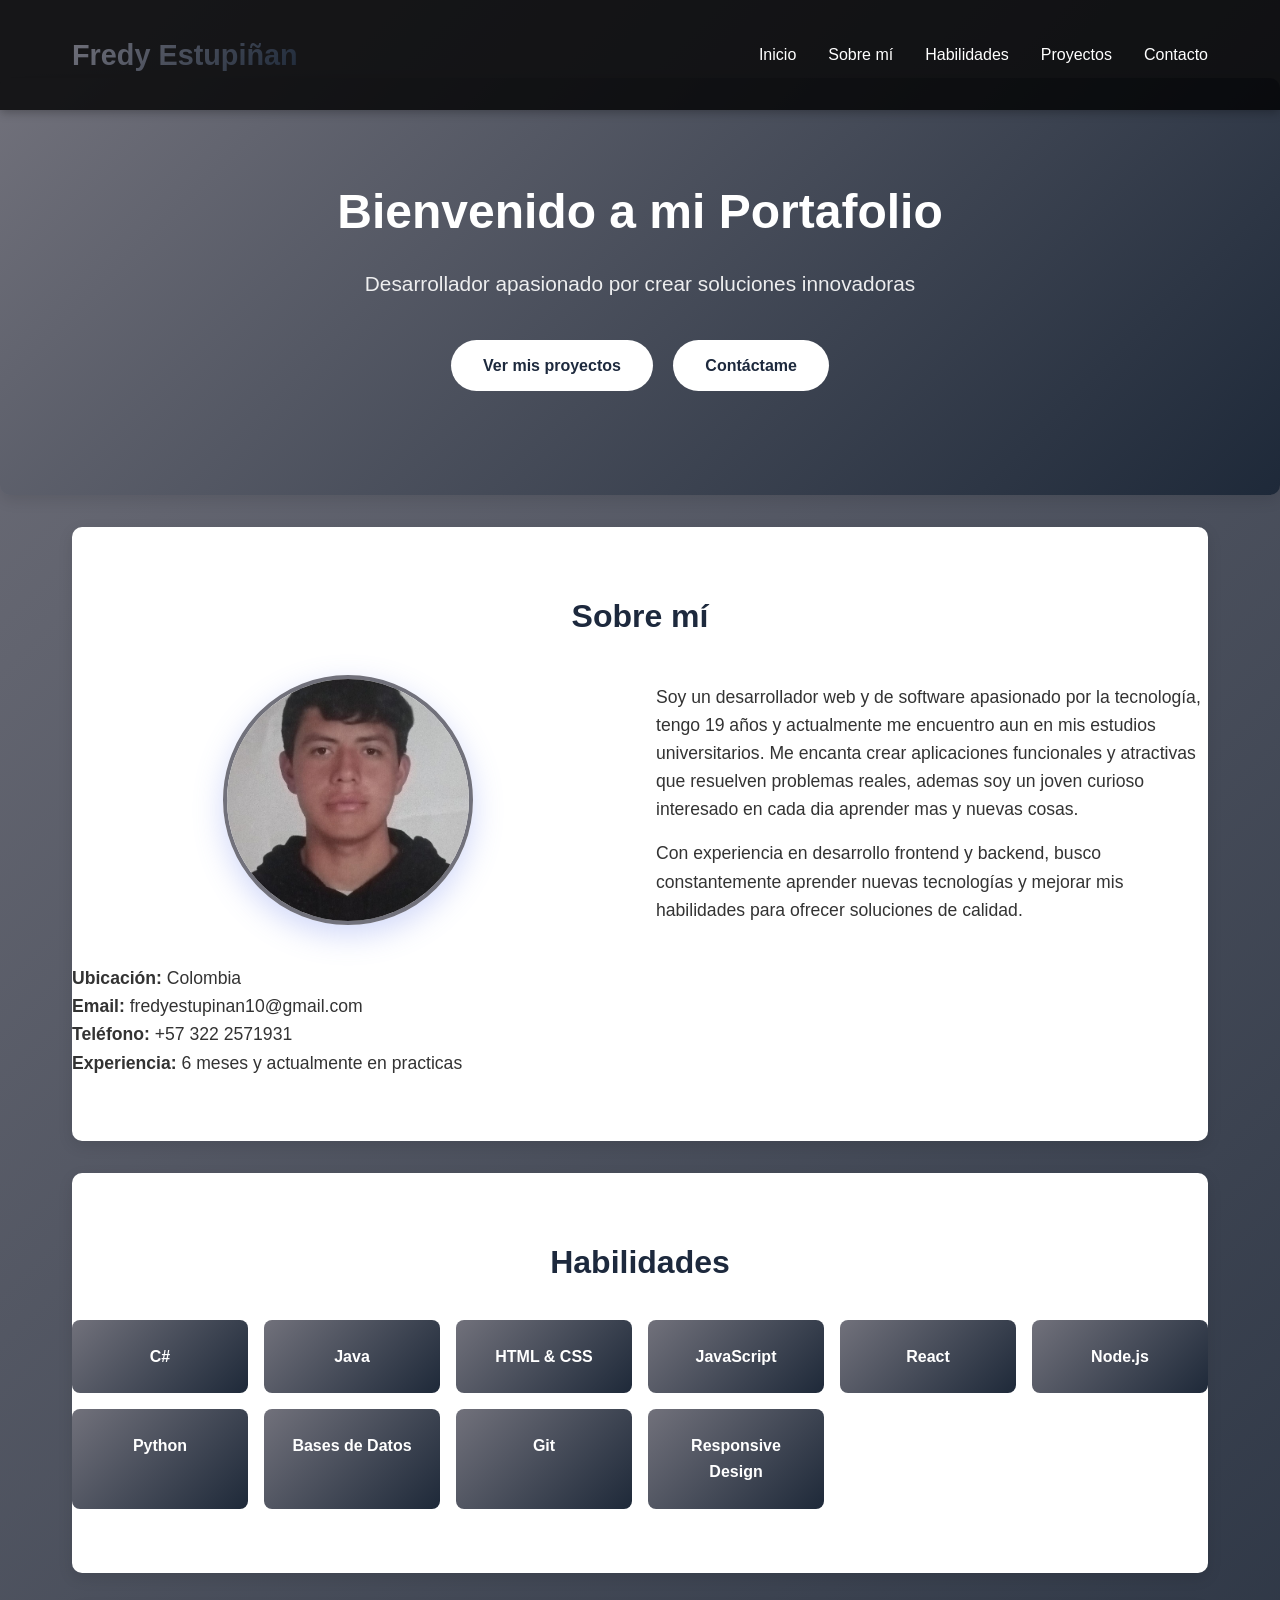
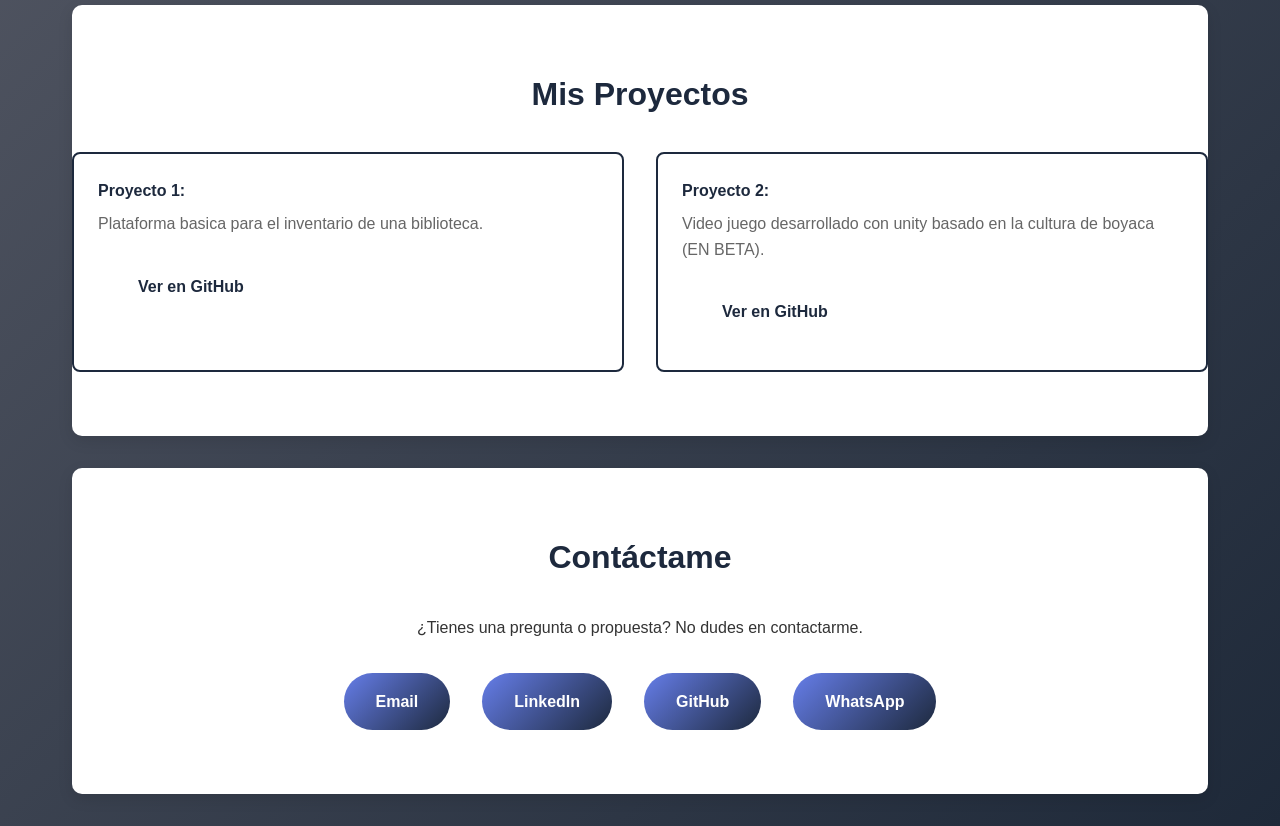
<file: Portafoleo/index.html>
<!DOCTYPE html>
<html lang="es">
<head>
    <meta charset="UTF-8">
    <meta name="viewport" content="width=device-width, initial-scale=1.0">
    <title>Mi Portafolio - Fredy Estupiñan</title>
    <style>
        * {
            margin: 0;
            padding: 0;
            box-sizing: border-box;
        }

        body {
            font-family: 'Segoe UI', Tahoma, Geneva, Verdana, sans-serif;
            background: linear-gradient(135deg, #71717B 0%, #1E2939 100%);
            color: #333;
            line-height: 1.6;
        }

        header {
            background: rgba(0, 0, 0, 0.8);
            color: white;
            padding: 2rem 0;
            position: sticky;
            top: 0;
            z-index: 100;
            box-shadow: 0 2px 10px rgba(0, 0, 0, 0.3);
        }

        nav {
            max-width: 1200px;
            margin: 0 auto;
            display: flex;
            justify-content: space-between;
            align-items: center;
            padding: 0 2rem;
        }

        nav h1 {
            font-size: 1.8rem;
            background: linear-gradient(135deg, #71717B
, #1E2939);
            -webkit-background-clip: text;
            -webkit-text-fill-color: transparent;
            background-clip: text;
        }

        nav ul {
            display: flex;
            list-style: none;
            gap: 2rem;
        }

        nav a {
            color: white;
            text-decoration: none;
            transition: color 0.3s ease;
        }

        nav a:hover {
            color: #1D293D;
        }

        .hero {
            background: linear-gradient(135deg, #71717B 0%, #1E2939 100%);
            color: white;
            padding: 6rem 2rem;
            text-align: center;
            margin-top: -2rem;
        }

        .hero h2 {
            font-size: 3rem;
            margin-bottom: 1rem;
            animation: slideInDown 0.8s ease;
        }

        .hero p {
            font-size: 1.3rem;
            margin-bottom: 2rem;
            opacity: 0.9;
            animation: slideInUp 0.8s ease;
        }

        .btn {
            display: inline-block;
            background: white;
            color: #1D293D;
            padding: 0.8rem 2rem;
            border-radius: 50px;
            text-decoration: none;
            font-weight: bold;
            transition: transform 0.3s ease, box-shadow 0.3s ease;
            margin: 0.5rem;
        }

        .btn:hover {
            transform: translateY(-3px);
            box-shadow: 0 10px 20px rgba(0, 0, 0, 0.2);
        }

        .container {
            max-width: 1200px;
            margin: 0 auto;
            padding: 0 2rem;
        }

        section {
            padding: 4rem 0;
            background: white;
            margin-bottom: 2rem;
            border-radius: 10px;
            box-shadow: 0 5px 15px rgba(0, 0, 0, 0.1);
        }

        h3 {
            font-size: 2rem;
            margin-bottom: 2rem;
            color: #1D293D;
            text-align: center;
        }

        .about-content {
            display: grid;
            grid-template-columns: 1fr 1fr;
            gap: 2rem;
            align-items: center;
        }

        .about-photo {
            text-align: center;
        }

        .about-photo img {
            width: 250px;
            height: 250px;
            border-radius: 50%;
            border: 4px solid #71717B;
            object-fit: cover;
            box-shadow: 0 10px 30px rgba(102, 126, 234, 0.3);
            transition: transform 0.3s ease;
        }

        .about-photo img:hover {
            transform: scale(1.05);
        }

        .about-text {
            font-size: 1.1rem;
        }

        .skills {
            display: grid;
            grid-template-columns: repeat(auto-fit, minmax(150px, 1fr));
            gap: 1rem;
        }

        .skill-card {
            background: linear-gradient(135deg, #71717B 0%, #1E2939 100%);
            color: white;
            padding: 1.5rem;
            border-radius: 8px;
            text-align: center;
            font-weight: bold;
            transition: transform 0.3s ease;
        }

        .skill-card:hover {
            transform: translateY(-5px);
        }

        .projects {
            display: grid;
            grid-template-columns: repeat(auto-fit, minmax(300px, 1fr));
            gap: 2rem;
        }

        .project-card {
            border: 2px solid #1D293D;
            border-radius: 8px;
            padding: 1.5rem;
            transition: transform 0.3s ease, box-shadow 0.3s ease;
        }

        .project-card:hover {
            transform: translateY(-5px);
            box-shadow: 0 10px 25px rgba(102, 126, 234, 0.3);
        }

        .project-card h4 {
            color: #1D293D;
            margin-bottom: 0.5rem;
        }

        .project-card p {
            color: #666;
            margin-bottom: 1rem;
        }

        .contact-info {
            text-align: center;
        }

        .contact-links {
            display: flex;
            justify-content: center;
            gap: 2rem;
            margin-top: 2rem;
            flex-wrap: wrap;
        }

        .contact-links a {
            color: white;
            background: linear-gradient(135deg, #667eea 0%, #1D293D 100%);
            padding: 1rem 2rem;
            border-radius: 50px;
            text-decoration: none;
            font-weight: bold;
            transition: transform 0.3s ease;
        }

        .contact-links a:hover {
            transform: scale(1.05);
        }

        footer {
            background: rgba(0, 0, 0, 0.9);
            color: white;
            text-align: center;
            padding: 2rem;
            margin-top: 2rem;
        }

        @keyframes slideInDown {
            from {
                transform: translateY(-50px);
                opacity: 0;
            }
            to {
                transform: translateY(0);
                opacity: 1;
            }
        }

        @keyframes slideInUp {
            from {
                transform: translateY(50px);
                opacity: 0;
            }
            to {
                transform: translateY(0);
                opacity: 1;
            }
        }

        @media (max-width: 768px) {
            nav ul {
                gap: 1rem;
            }

            .hero h2 {
                font-size: 2rem;
            }

            .about-content {
                grid-template-columns: 1fr;
            }

            .projects {
                grid-template-columns: 1fr;
            }
        }
    </style>
</head>
<body>
    <header>
        <nav>
            <h1>Fredy Estupiñan</h1>

            
            <ul>
                <li><a href="#inicio">Inicio</a></li>
                <li><a href="#sobre">Sobre mí</a></li>
                <li><a href="#habilidades">Habilidades</a></li>
                <li><a href="#proyectos">Proyectos</a></li>
                <li><a href="#contacto">Contacto</a></li>
            </ul>
        </nav>
    </header>

    <section class="hero" id="inicio">
        <h2>Bienvenido a mi Portafolio</h2>
        <p>Desarrollador apasionado por crear soluciones innovadoras</p>
        <a href="#proyectos" class="btn">Ver mis proyectos</a>
        <a href="#contacto" class="btn">Contáctame</a>
    </section>

    <main class="container">
        <section id="sobre">
            <h3>Sobre mí</h3>
            <div class="about-content">
                <div class="about-photo">
                    <img src="images/fredy e.jpeg" alt="Foto de Fredy Estupiñan">
                </div>
                <div class="about-text">
                    <p>Soy un desarrollador web y de software apasionado por la tecnología, tengo 19 años y actualmente me encuentro aun en mis estudios universitarios. Me encanta crear aplicaciones funcionales y atractivas que resuelven problemas reales, ademas soy un joven curioso interesado en cada dia aprender mas y nuevas cosas.</p>
                    <p style="margin-top: 1rem;">Con experiencia en desarrollo frontend y backend, busco constantemente aprender nuevas tecnologías y mejorar mis habilidades para ofrecer soluciones de calidad.</p>
                </div>
                <div class="about-text">
                    <p><strong>Ubicación:</strong> Colombia</p>
                    <p><strong>Email:</strong> fredyestupinan10@gmail.com</p>
                    <p><strong>Teléfono:</strong> +57 322 2571931</p>
                    <p><strong>Experiencia:</strong> 6 meses y actualmente en practicas</p>
                </div>
            </div>
        </section>

        <section id="habilidades">
            <h3>Habilidades</h3>
            <div class="skills">
                <div class="skill-card">C#</div>
                <div class="skill-card">Java</div>
                <div class="skill-card">HTML & CSS</div>
                <div class="skill-card">JavaScript</div>
                <div class="skill-card">React</div>
                <div class="skill-card">Node.js</div>
                <div class="skill-card">Python</div>
                <div class="skill-card">Bases de Datos</div>
                <div class="skill-card">Git</div>
                <div class="skill-card">Responsive Design</div>
            </div>
        </section>

        <section id="proyectos">
            <h3>Mis Proyectos</h3>
            <div class="projects">
                <div class="project-card">
                    <h4>Proyecto 1:</h4>
                    <p>Plataforma basica para el inventario de una biblioteca.</p>
                    <a href="https://github.com/fredysan651/ProyectoBblioteca/tree/main/work%20space%20proyecto/ProyectoBiblioteca" target="_blank" class="btn">Ver en GitHub</a>
                </div>
                <div class="project-card">
                    <h4>Proyecto 2:</h4>
                    <p>Video juego desarrollado con unity basado en la cultura de boyaca (EN BETA).</p>
                    <a href="https://github.com/fredysan651/BoyacaAdventure" target="_blank" class="btn">Ver en GitHub</a>

        </section>

        <section id="contacto">
            <div class="contact-info">
                <h3>Contáctame</h3>
                <p>¿Tienes una pregunta o propuesta? No dudes en contactarme.</p>
                <div class="contact-links">
                    <a href="mailto:fredyestupinan10@gmail.com">Email</a>
                    <a href="https://www.linkedin.com/in/fredy-santiago-estupi%C3%B1%C3%A1n-velasquez-65b95a351/" target="_blank">LinkedIn</a>
                    <a href="https://github.com/fredysan651" target="_blank"> GitHub</a>
                    <a href="https://wa.me/573222571931" target="_blank">WhatsApp</a>
                </div>
            </div>
        </section>
    </main>

</body>
</html>
</file>
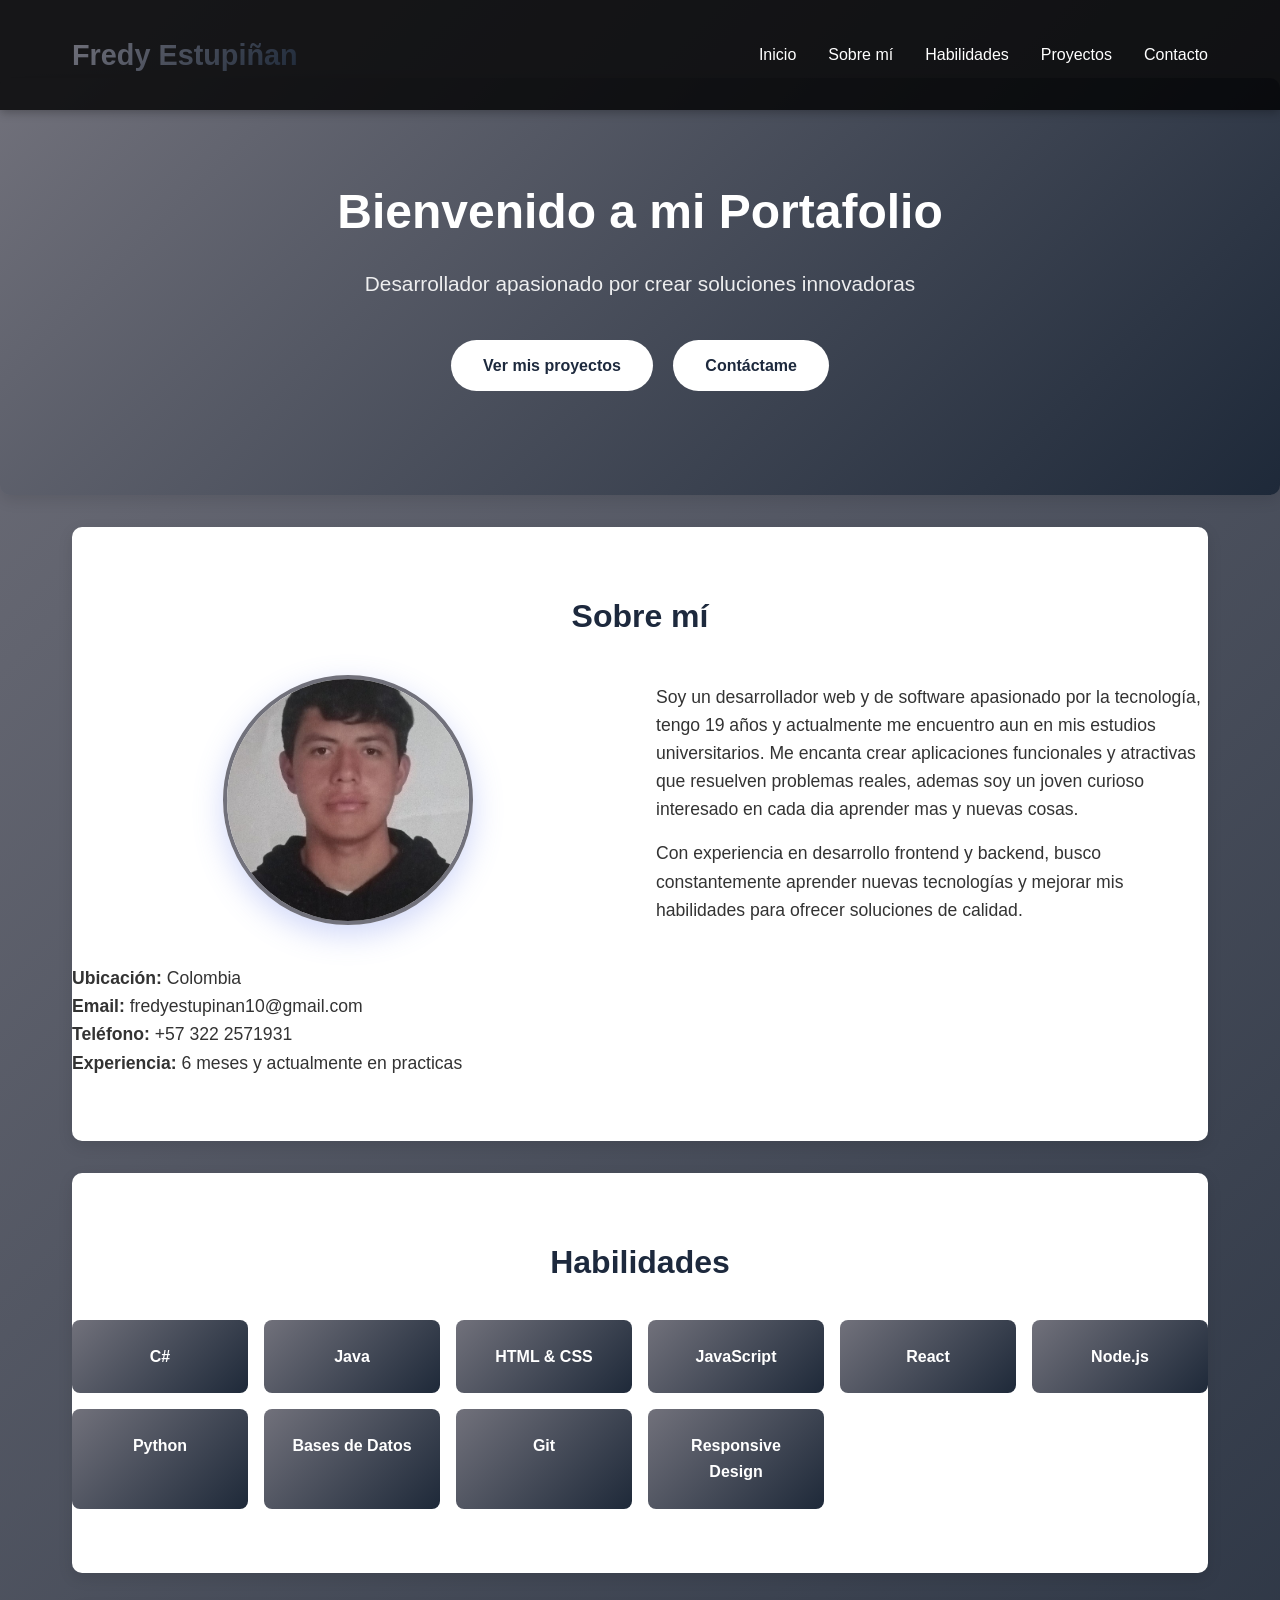
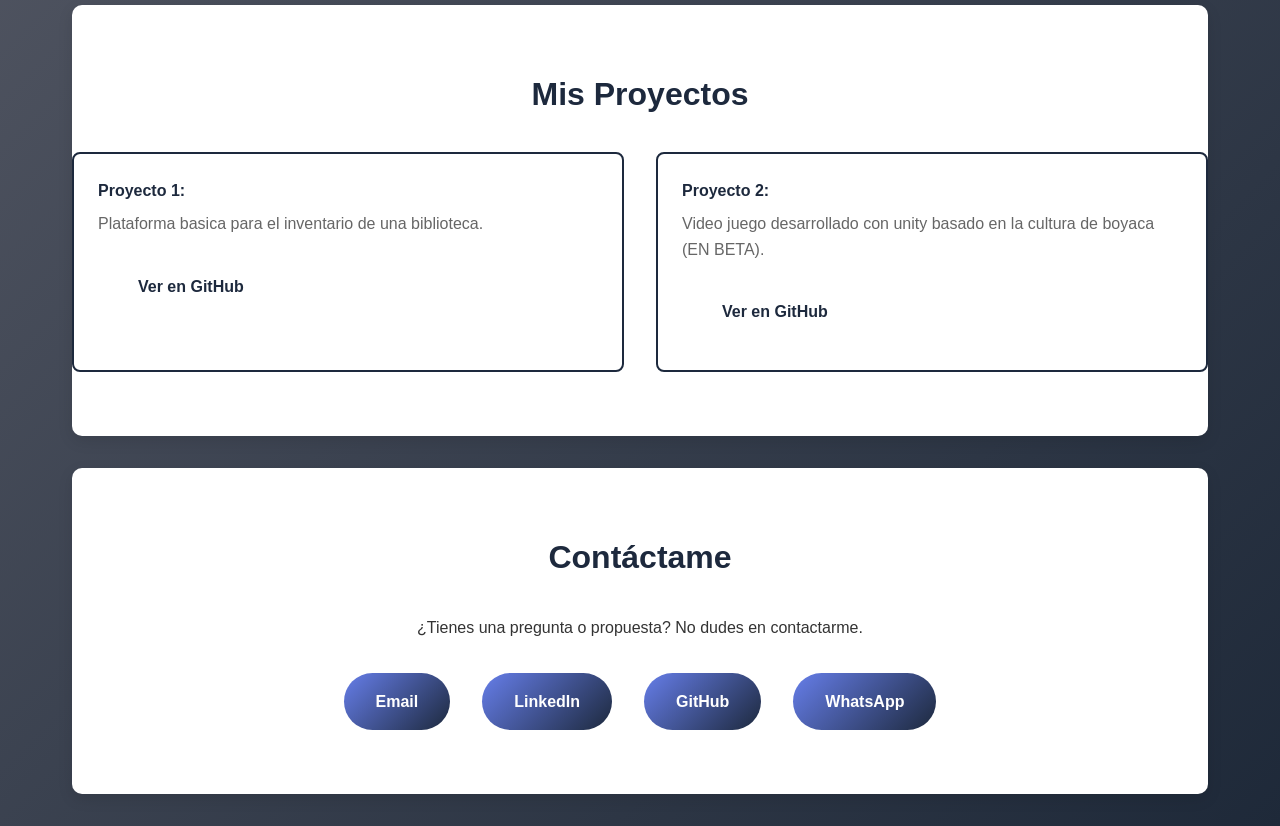
<file: Portafoleo/Portafole.html>
<!DOCTYPE html>
<html lang="es">
<head>
    <meta charset="UTF-8">
    <meta name="viewport" content="width=device-width, initial-scale=1.0">
    <title>Mi Portafolio - Fredy Estupiñan</title>
    <style>
        * {
            margin: 0;
            padding: 0;
            box-sizing: border-box;
        }

        body {
            font-family: 'Segoe UI', Tahoma, Geneva, Verdana, sans-serif;
            background: linear-gradient(135deg, #71717B 0%, #1E2939 100%);
            color: #333;
            line-height: 1.6;
        }

        header {
            background: rgba(0, 0, 0, 0.8);
            color: white;
            padding: 2rem 0;
            position: sticky;
            top: 0;
            z-index: 100;
            box-shadow: 0 2px 10px rgba(0, 0, 0, 0.3);
        }

        nav {
            max-width: 1200px;
            margin: 0 auto;
            display: flex;
            justify-content: space-between;
            align-items: center;
            padding: 0 2rem;
        }

        nav h1 {
            font-size: 1.8rem;
            background: linear-gradient(135deg, #71717B
, #1E2939);
            -webkit-background-clip: text;
            -webkit-text-fill-color: transparent;
            background-clip: text;
        }

        nav ul {
            display: flex;
            list-style: none;
            gap: 2rem;
        }

        nav a {
            color: white;
            text-decoration: none;
            transition: color 0.3s ease;
        }

        nav a:hover {
            color: #1D293D;
        }

        .hero {
            background: linear-gradient(135deg, #71717B 0%, #1E2939 100%);
            color: white;
            padding: 6rem 2rem;
            text-align: center;
            margin-top: -2rem;
        }

        .hero h2 {
            font-size: 3rem;
            margin-bottom: 1rem;
            animation: slideInDown 0.8s ease;
        }

        .hero p {
            font-size: 1.3rem;
            margin-bottom: 2rem;
            opacity: 0.9;
            animation: slideInUp 0.8s ease;
        }

        .btn {
            display: inline-block;
            background: white;
            color: #1D293D;
            padding: 0.8rem 2rem;
            border-radius: 50px;
            text-decoration: none;
            font-weight: bold;
            transition: transform 0.3s ease, box-shadow 0.3s ease;
            margin: 0.5rem;
        }

        .btn:hover {
            transform: translateY(-3px);
            box-shadow: 0 10px 20px rgba(0, 0, 0, 0.2);
        }

        .container {
            max-width: 1200px;
            margin: 0 auto;
            padding: 0 2rem;
        }

        section {
            padding: 4rem 0;
            background: white;
            margin-bottom: 2rem;
            border-radius: 10px;
            box-shadow: 0 5px 15px rgba(0, 0, 0, 0.1);
        }

        h3 {
            font-size: 2rem;
            margin-bottom: 2rem;
            color: #1D293D;
            text-align: center;
        }

        .about-content {
            display: grid;
            grid-template-columns: 1fr 1fr;
            gap: 2rem;
            align-items: center;
        }

        .about-photo {
            text-align: center;
        }

        .about-photo img {
            width: 250px;
            height: 250px;
            border-radius: 50%;
            border: 4px solid #71717B;
            object-fit: cover;
            box-shadow: 0 10px 30px rgba(102, 126, 234, 0.3);
            transition: transform 0.3s ease;
        }

        .about-photo img:hover {
            transform: scale(1.05);
        }

        .about-text {
            font-size: 1.1rem;
        }

        .skills {
            display: grid;
            grid-template-columns: repeat(auto-fit, minmax(150px, 1fr));
            gap: 1rem;
        }

        .skill-card {
            background: linear-gradient(135deg, #71717B 0%, #1E2939 100%);
            color: white;
            padding: 1.5rem;
            border-radius: 8px;
            text-align: center;
            font-weight: bold;
            transition: transform 0.3s ease;
        }

        .skill-card:hover {
            transform: translateY(-5px);
        }

        .projects {
            display: grid;
            grid-template-columns: repeat(auto-fit, minmax(300px, 1fr));
            gap: 2rem;
        }

        .project-card {
            border: 2px solid #1D293D;
            border-radius: 8px;
            padding: 1.5rem;
            transition: transform 0.3s ease, box-shadow 0.3s ease;
        }

        .project-card:hover {
            transform: translateY(-5px);
            box-shadow: 0 10px 25px rgba(102, 126, 234, 0.3);
        }

        .project-card h4 {
            color: #1D293D;
            margin-bottom: 0.5rem;
        }

        .project-card p {
            color: #666;
            margin-bottom: 1rem;
        }

        .contact-info {
            text-align: center;
        }

        .contact-links {
            display: flex;
            justify-content: center;
            gap: 2rem;
            margin-top: 2rem;
            flex-wrap: wrap;
        }

        .contact-links a {
            color: white;
            background: linear-gradient(135deg, #667eea 0%, #1D293D 100%);
            padding: 1rem 2rem;
            border-radius: 50px;
            text-decoration: none;
            font-weight: bold;
            transition: transform 0.3s ease;
        }

        .contact-links a:hover {
            transform: scale(1.05);
        }

        footer {
            background: rgba(0, 0, 0, 0.9);
            color: white;
            text-align: center;
            padding: 2rem;
            margin-top: 2rem;
        }

        @keyframes slideInDown {
            from {
                transform: translateY(-50px);
                opacity: 0;
            }
            to {
                transform: translateY(0);
                opacity: 1;
            }
        }

        @keyframes slideInUp {
            from {
                transform: translateY(50px);
                opacity: 0;
            }
            to {
                transform: translateY(0);
                opacity: 1;
            }
        }

        @media (max-width: 768px) {
            nav ul {
                gap: 1rem;
            }

            .hero h2 {
                font-size: 2rem;
            }

            .about-content {
                grid-template-columns: 1fr;
            }

            .projects {
                grid-template-columns: 1fr;
            }
        }
    </style>
</head>
<body>
    <header>
        <nav>
            <h1>Fredy Estupiñan</h1>

            
            <ul>
                <li><a href="#inicio">Inicio</a></li>
                <li><a href="#sobre">Sobre mí</a></li>
                <li><a href="#habilidades">Habilidades</a></li>
                <li><a href="#proyectos">Proyectos</a></li>
                <li><a href="#contacto">Contacto</a></li>
            </ul>
        </nav>
    </header>

    <section class="hero" id="inicio">
        <h2>Bienvenido a mi Portafolio</h2>
        <p>Desarrollador apasionado por crear soluciones innovadoras</p>
        <a href="#proyectos" class="btn">Ver mis proyectos</a>
        <a href="#contacto" class="btn">Contáctame</a>
    </section>

    <main class="container">
        <section id="sobre">
            <h3>Sobre mí</h3>
            <div class="about-content">
                <div class="about-photo">
                    <img src="images/fredy e.jpeg" alt="Foto de Fredy Estupiñan">
                </div>
                <div class="about-text">
                    <p>Soy un desarrollador web y de software apasionado por la tecnología, tengo 19 años y actualmente me encuentro aun en mis estudios universitarios. Me encanta crear aplicaciones funcionales y atractivas que resuelven problemas reales, ademas soy un joven curioso interesado en cada dia aprender mas y nuevas cosas.</p>
                    <p style="margin-top: 1rem;">Con experiencia en desarrollo frontend y backend, busco constantemente aprender nuevas tecnologías y mejorar mis habilidades para ofrecer soluciones de calidad.</p>
                </div>
                <div class="about-text">
                    <p><strong>Ubicación:</strong> Colombia</p>
                    <p><strong>Email:</strong> fredyestupinan10@gmail.com</p>
                    <p><strong>Teléfono:</strong> +57 322 2571931</p>
                    <p><strong>Experiencia:</strong> 6 meses y actualmente en practicas</p>
                </div>
            </div>
        </section>

        <section id="habilidades">
            <h3>Habilidades</h3>
            <div class="skills">
                <div class="skill-card">C#</div>
                <div class="skill-card">Java</div>
                <div class="skill-card">HTML & CSS</div>
                <div class="skill-card">JavaScript</div>
                <div class="skill-card">React</div>
                <div class="skill-card">Node.js</div>
                <div class="skill-card">Python</div>
                <div class="skill-card">Bases de Datos</div>
                <div class="skill-card">Git</div>
                <div class="skill-card">Responsive Design</div>
            </div>
        </section>

        <section id="proyectos">
            <h3>Mis Proyectos</h3>
            <div class="projects">
                <div class="project-card">
                    <h4>Proyecto 1:</h4>
                    <p>Plataforma basica para el inventario de una biblioteca.</p>
                    <a href="https://github.com/fredysan651/ProyectoBblioteca/tree/main/work%20space%20proyecto/ProyectoBiblioteca" target="_blank" class="btn">Ver en GitHub</a>
                </div>
                <div class="project-card">
                    <h4>Proyecto 2:</h4>
                    <p>Video juego desarrollado con unity basado en la cultura de boyaca (EN BETA).</p>
                    <a href="https://github.com/fredysan651/BoyacaAdventure" target="_blank" class="btn">Ver en GitHub</a>

        </section>

        <section id="contacto">
            <div class="contact-info">
                <h3>Contáctame</h3>
                <p>¿Tienes una pregunta o propuesta? No dudes en contactarme.</p>
                <div class="contact-links">
                    <a href="mailto:fredyestupinan10@gmail.com">Email</a>
                    <a href="https://www.linkedin.com/in/fredy-santiago-estupi%C3%B1%C3%A1n-velasquez-65b95a351/" target="_blank">LinkedIn</a>
                    <a href="https://github.com/fredysan651" target="_blank"> GitHub</a>
                    <a href="https://wa.me/573222571931" target="_blank">WhatsApp</a>
                </div>
            </div>
        </section>
    </main>

</body>
</html>
</file>
